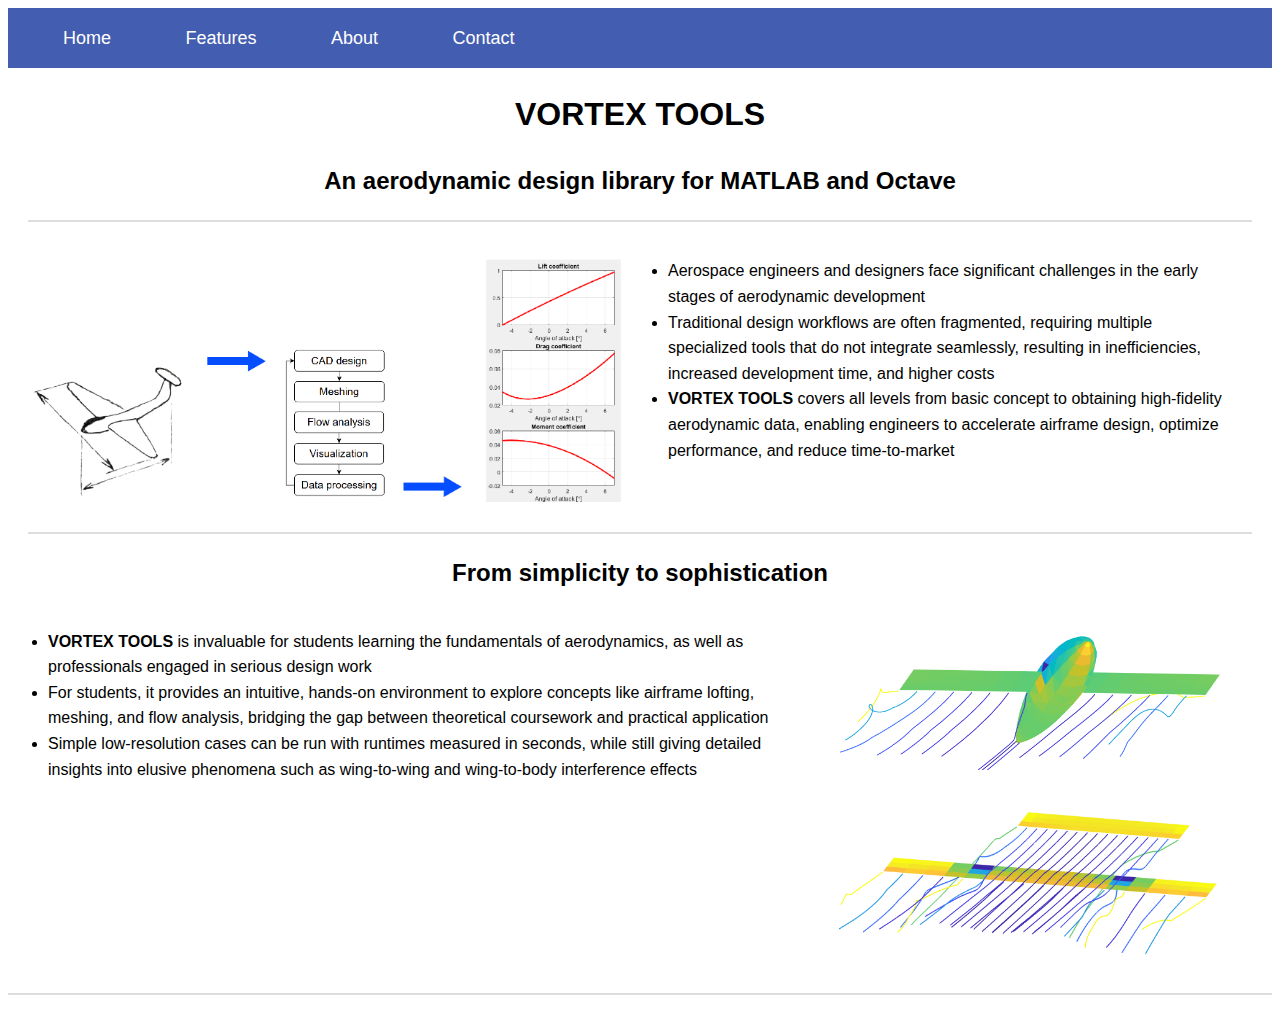
<file: index.html>
<!DOCTYPE html>
<html lang="hr">
<head>
    <meta charset="UTF-8">
    <meta name="viewport" content="width=device-width, initial-scale=1.0">
    <link rel="stylesheet" href="style.css">
    <title>Vortex Tools</title>
</head>

<body>
    <nav class="navbar">
       <!-- Hamburger Button -->
    <button class="hamburger" onclick="toggleMenu()">☰</button>
        <ul>
            <li><a href="index.html">Home</a></li>
            <li><a href="features.html">Features</a></li>
            <li><a href="about.html">About</a></li>
            <li><a href="contact.html">Contact</a></li>
        </ul>
    </nav>
    <h1>VORTEX TOOLS</h1>
    <h2>An aerodynamic design library for MATLAB and Octave</h2>
    <hr style="margin: 20px 20px;">

    <div class="chapter" id="chapter1">
        <div class="container">
          <img src="Screenshot 2025-03-17 205259.png" class="image-novo">
          <ul class="text-novo">
            <li>Aerospace engineers and designers face significant challenges in the early stages of aerodynamic development</li>
            <li>Traditional design workflows are often fragmented, requiring multiple specialized tools that do not integrate seamlessly, resulting in inefficiencies, increased development time, and higher costs</li>
            <!--li>Existing aerodynamic analysis tools can be expensive, difficult to use, or limited in capability, forcing teams to rely on outdated methods or develop in-house solutions</li-->
            <li><b>VORTEX TOOLS</b> covers all levels from basic concept to obtaining high-fidelity aerodynamic data, enabling engineers to accelerate airframe design, optimize performance, and reduce time-to-market</li>
          </ul>
          <div class="clearfix"></div>
        </div>
      </div>
      <hr>

      <div class="chapter" id="chapter5">
        <h2>From simplicity to sophistication</h2>
        <div class="container">
            <ul class="text-novo">
                <li><b>VORTEX TOOLS</b> is invaluable for students learning the fundamentals of aerodynamics, as well as professionals engaged in serious design work</li>
                <li>For students, it provides an intuitive, hands-on environment to explore concepts like airframe lofting, meshing, and flow analysis, bridging the gap between theoretical coursework and practical application</li>
                <li>Simple low-resolution cases can be run with runtimes measured in seconds, while still giving detailed insights into elusive phenomena such as wing-to-wing and wing-to-body interference effects</li>
              </ul>
              
            <div class="image-vert">
                <img src="Screenshot 2025-03-07 132007.png" class="image-novo2">
                <img src="Screenshot 2025-03-07 133805.png" class="image-novo2">
            </div>
          
          <div class="clearfix"></div>
        </div>
      </div>
      <hr>
      <script>
        function toggleMenu() {
            var navLinks = document.getElementById("nav-links");
            navLinks.classList.toggle("show");
        }
        </script>
</body>
</html>
</file>
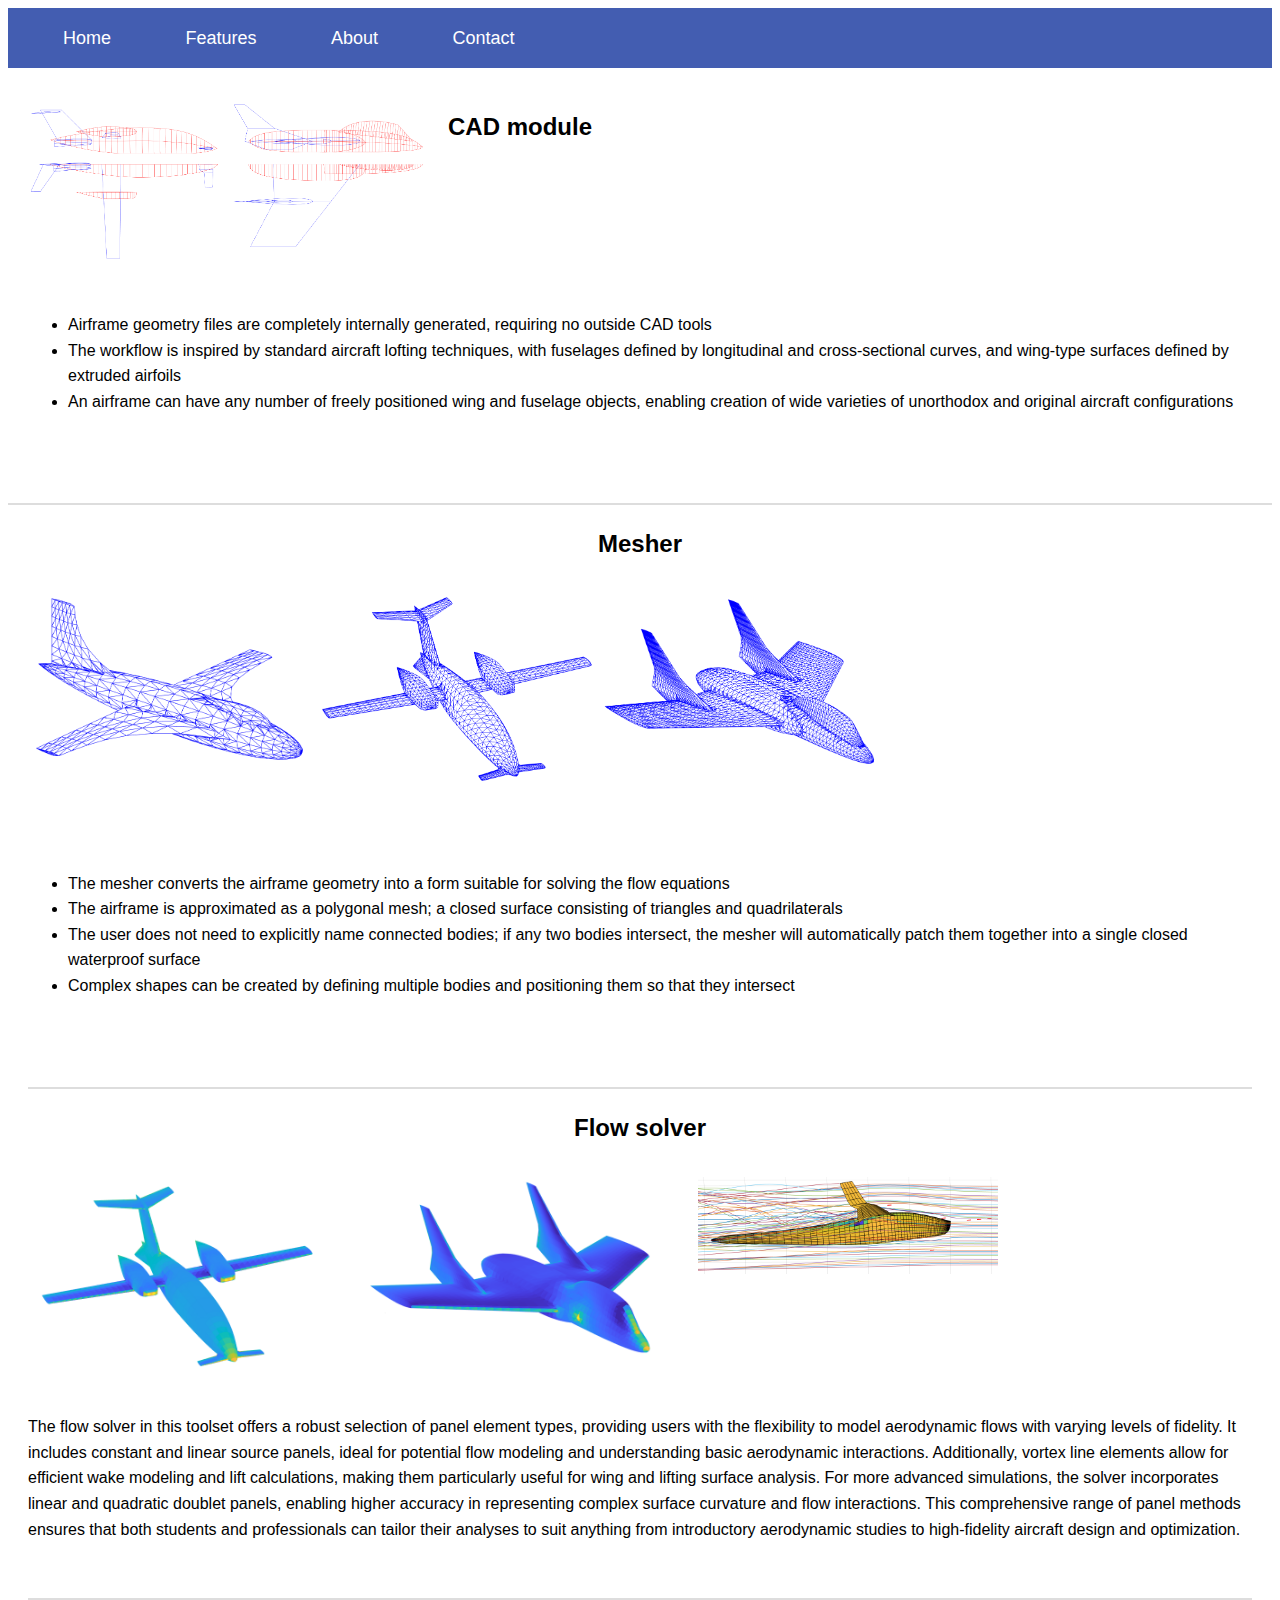
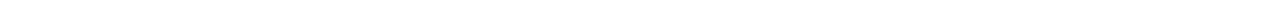
<file: features.html>
<!DOCTYPE html>
<html lang="hr">
<head>
    <meta charset="UTF-8">
    <meta name="viewport" content="width=device-width, initial-scale=1.0">
    <link rel="stylesheet" href="style.css">
    <title>Vortex Studio</title>
</head>
<body>
    <nav class="navbar">
        <ul>
            <li><a href="probni.html">Home</a></li>
            <li><a href="features.html">Features</a></li>
            <li><a href="about.html">About</a></li>
            <li><a href="contact.html">Contact</a></li>
        </ul>
    </nav>
    <!--hr style="margin: 20px 20px;"-->

    <div class="chapter" id="chapter2">
        <div class="container">
            <img src="CAD_module.png" class="image-CAD">
            
            <h2>CAD module</h2>
            <p>
                <ul>
                    <li>Airframe geometry files are completely internally generated, requiring no outside CAD tools</li>
                    <li>The workflow is inspired by standard aircraft lofting techniques, with fuselages defined by longitudinal and cross-sectional curves, and wing-type surfaces defined by extruded airfoils</li>
                    <li>An airframe can have any number of freely positioned wing and fuselage objects, enabling creation of wide varieties of unorthodox and original aircraft configurations</li>
                </ul>
            </p>
            <div style="clear:left"></div>
        </div>
    </div>
    <hr>

    <div class="chapter" id="chapter3">
        <h2>Mesher</h2>
        <div class="row">
            <div class="column">
              <img src="Screenshot 2025-03-07 105752.png" style="width:100%">
            </div>
            <div class="column">
              <img src="Screenshot 2025-03-07 111903.png" style="width:100%">
            </div>
            <div class="column">
              <img src="Screenshot 2025-03-07 113726.png" style="width:100%">
            </div>
        </div>
        <div class="container">
            <p>
                <ul>
                    <li>The mesher converts the airframe geometry into a form suitable for solving the flow equations</li>
                    <li>The airframe is approximated as a polygonal mesh; a closed surface consisting of triangles and quadrilaterals</li>
                    <li>The user does not need to explicitly name connected bodies; if any two bodies intersect, the mesher will automatically patch them together into a single closed waterproof surface</li>
                    <li>Complex shapes can be created by defining multiple bodies and positioning them so that they intersect</li>
                </ul>
            </p>
            <div style="clear:left"></div>
        </div>
        <hr>
    </div>

    <div class="chapter" id="chapter4">
        <h2>Flow solver</h2>
        <div class="container">
            <img src="Screenshot 2025-03-06 103329.png" class="float-image">
            <img src="CutlassCp.png" class="float-image">
            <img src="Screenshot 2023-12-03 140331.png" class="float-image">
            <p>The flow solver in this toolset offers a robust selection of panel element types, providing users with the flexibility to 
                model aerodynamic flows with varying levels of fidelity. It includes constant and linear source panels, ideal for potential flow modeling and understanding basic aerodynamic interactions. Additionally, vortex line elements allow for efficient wake modeling and lift calculations, making them particularly useful for wing and lifting surface analysis. For more advanced simulations, the solver incorporates linear and quadratic doublet panels, enabling higher accuracy in representing complex surface curvature and flow interactions. This comprehensive range of panel methods ensures that both students and professionals can tailor their analyses to suit anything from introductory aerodynamic studies to high-fidelity aircraft design and optimization.
            </p>
            <div style="clear:left"></div>
        </div>
        <hr>
    </div>

    <!--div class="chapter" id="future">
        <h2>Future improvements</h2>
        <div class="container">
            <p>
                <ul>
                    <li>User-friendly and intuitive GUI interface</li>
                    <li>Importing and meshing standard format CAD files</li>
                    <li>Modeling of control surfaces and thrust components such as propellers and jet intakes/nozzles</li> 
                    <li>Boundary layer modeling for advanced calculation of friction drag and flow separation</li>
                    <li>Expanding the scope of utilization to include transonic and supersonic flows</li>
                </ul>
            </p>
        </div>
        <hr>
        <a href="#top">Top</a>
    </div-->
</body>
</html>
</file>
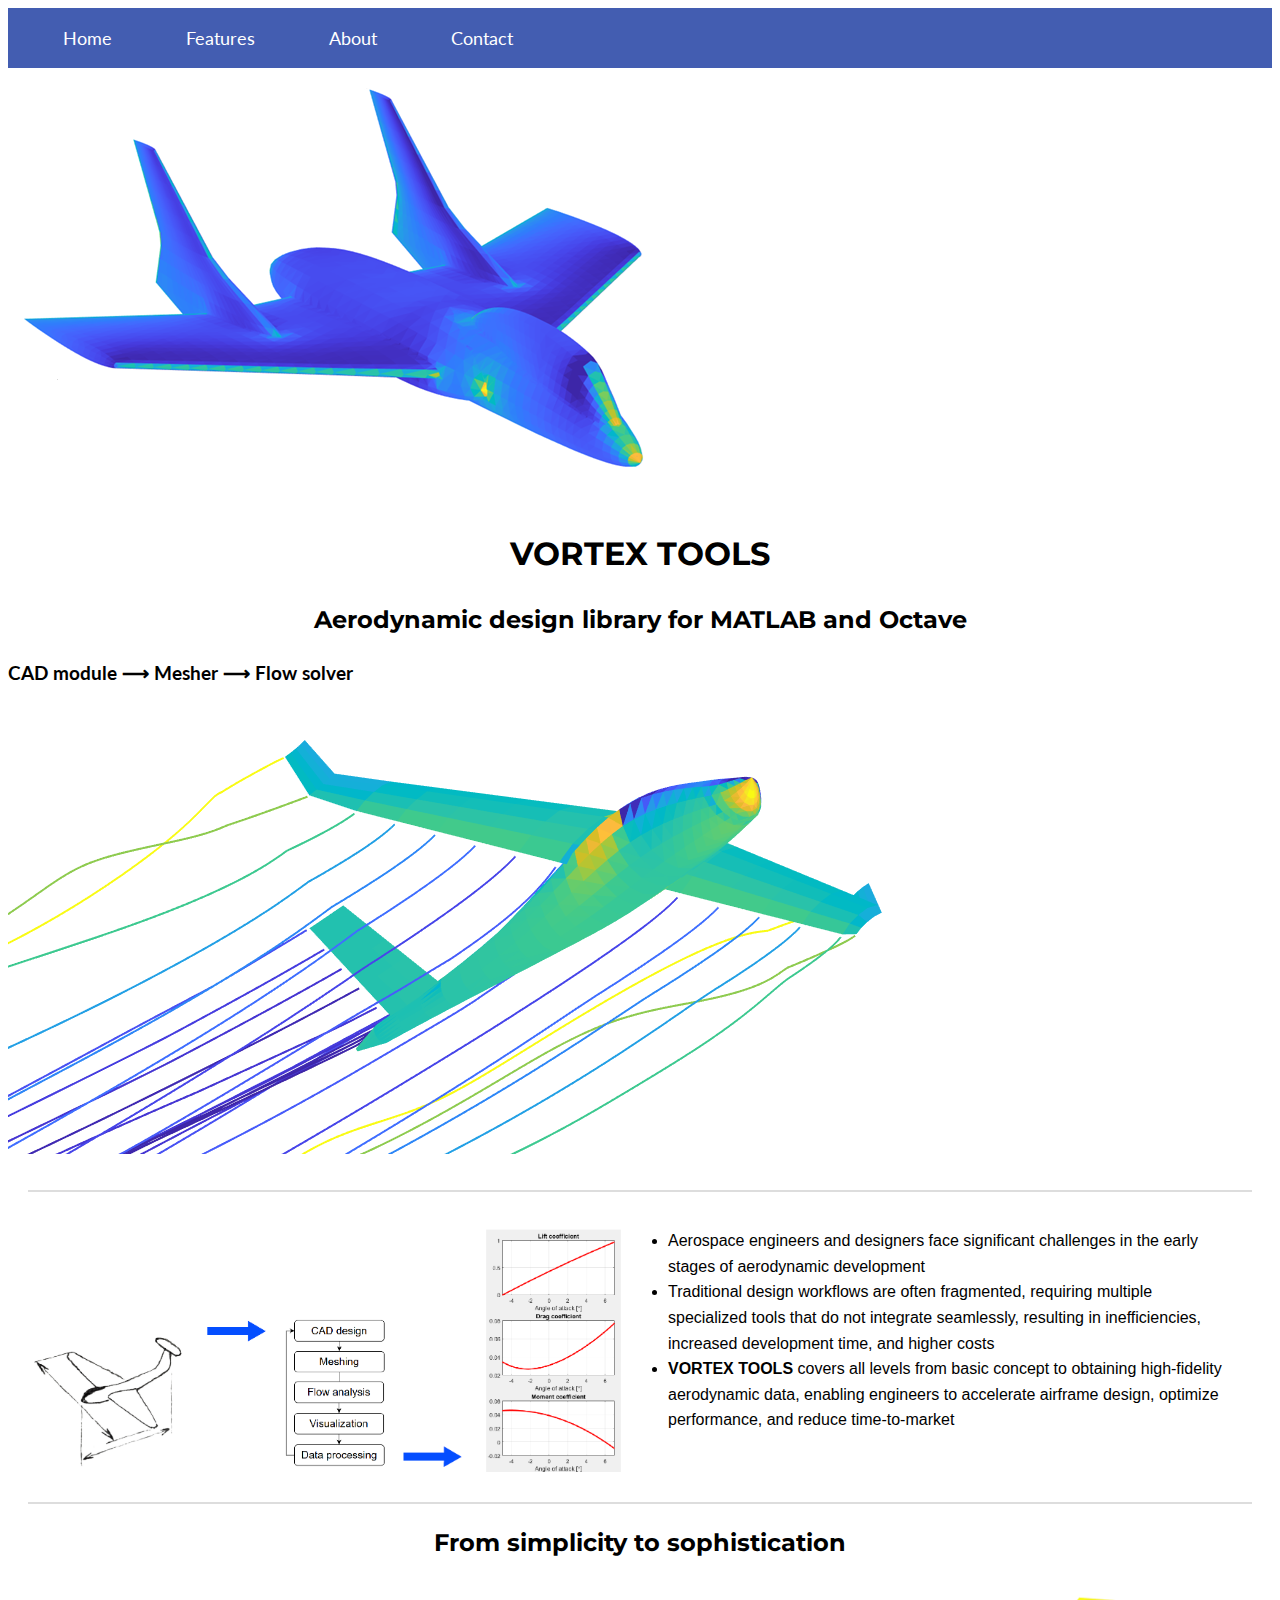
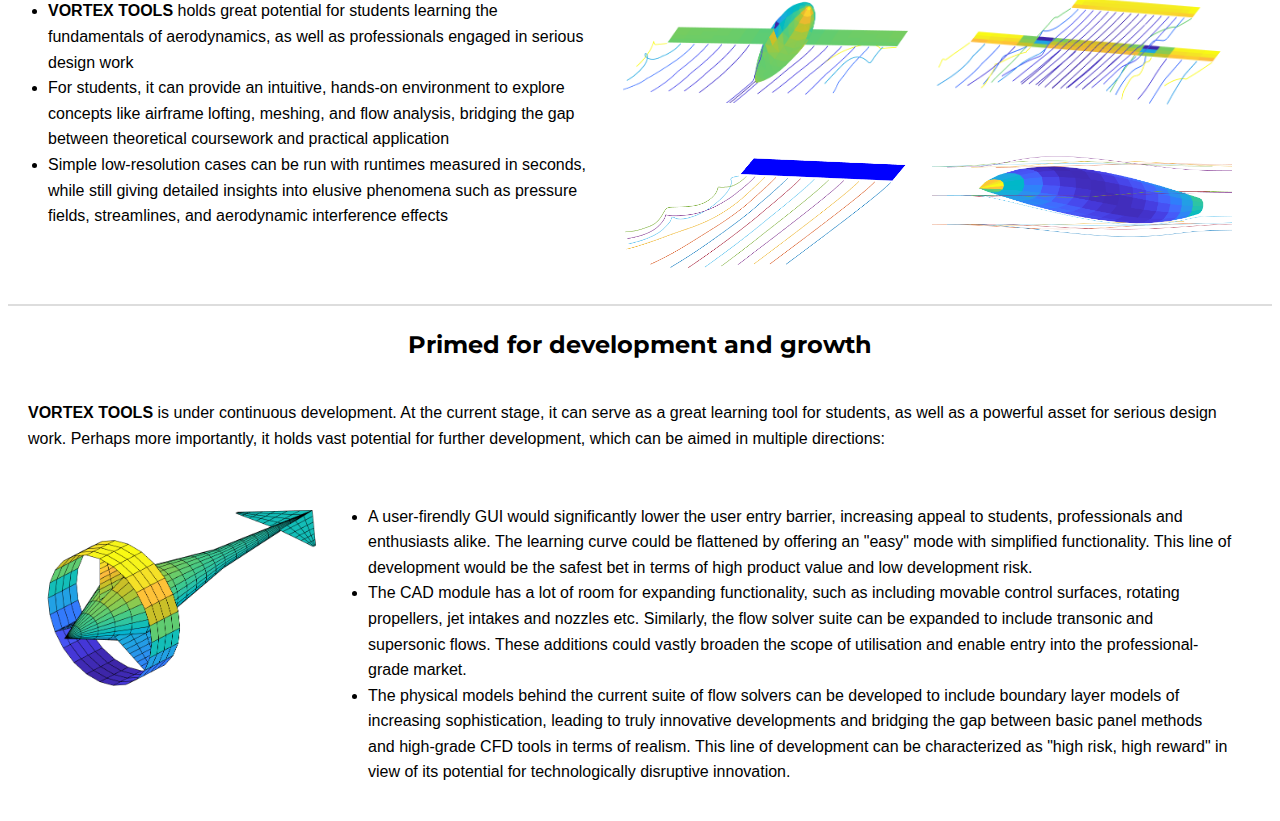
<file: home.html>
<!DOCTYPE html>
<html lang="hr">
<head>
    <meta charset="UTF-8">
    <meta name="viewport" content="width=device-width, initial-scale=1.0">
    <link rel="stylesheet" href="style.css">
    <link href="https://fonts.googleapis.com/css2?family=Montserrat:wght@400;700&family=Lato:wght@400;700&display=swap" rel="stylesheet">
    <title>Vortex Tools</title>
</head>

<body>
    <nav class="navbar">
       <!-- Hamburger Button -->
    <button class="hamburger" onclick="toggleMenu()">☰</button>
    <ul class="nav-links">
      <li><a href="home.html">Home</a></li>
      <li><a href="features.html">Features</a></li>
      <li><a href="about.html">About</a></li>
      <li><a href="contact.html">Contact</a></li>
    </ul>
    </nav>

    <section class="hero">
      <div class="hero-content">
        <img src="CutlassCp.png" class="hero-image left">
        
        <div class="hero-text">
          <h1>VORTEX TOOLS</h1>
          <h2>Aerodynamic design library for MATLAB and Octave</h2>
          <h3>CAD module ⟶ Mesher ⟶ Flow solver</h3>
        </div>
        
        <img src="Skybot5.png" class="hero-image right">
      </div>
    </section>

    <!--h1>VORTEX TOOLS</h1>
    <h2>Aerodynamic design library for MATLAB and Octave</h2>
    <h2>CAD module ⟶ Mesher ⟶ Flow solver</h2-->
    <hr style="margin: 20px 20px;">

    <div class="chapter" id="chapter1">
        <div class="container">
          <img src="Screenshot 2025-03-17 205259.png" class="image-novo">
          <ul class="text-novo">
            <li>Aerospace engineers and designers face significant challenges in the early stages of aerodynamic development</li>
            <li>Traditional design workflows are often fragmented, requiring multiple specialized tools that do not integrate seamlessly, resulting in inefficiencies, increased development time, and higher costs</li>
            <!--li>Existing aerodynamic analysis tools can be expensive, difficult to use, or limited in capability, forcing teams to rely on outdated methods or develop in-house solutions</li-->
            <li><b>VORTEX TOOLS</b> covers all levels from basic concept to obtaining high-fidelity aerodynamic data, enabling engineers to accelerate airframe design, optimize performance, and reduce time-to-market</li>
          </ul>
          <div class="clearfix"></div>
        </div>
      </div>
      <hr>

      <div class="chapter" id="chapter5">
        <h2>From simplicity to sophistication</h2>
        <div class="container">
            <ul class="text-novo">
                <li><b>VORTEX TOOLS</b> holds great potential for students learning the fundamentals of aerodynamics, as well as professionals engaged in serious design work</li>
                <li>For students, it can provide an intuitive, hands-on environment to explore concepts like airframe lofting, meshing, and flow analysis, bridging the gap between theoretical coursework and practical application</li>
                <li>Simple low-resolution cases can be run with runtimes measured in seconds, while still giving detailed insights into elusive phenomena such as pressure fields, streamlines, and aerodynamic interference effects</li>
              </ul>

            <div class="image-grid">
              <img src="Screenshot 2025-03-07 132007.png" class="image-novo3">
              <img src="Screenshot 2025-03-07 133805.png" class="image-novo3">
              <img src="kriloIskosa.png" class="image-novo3">
              <img src="trupPoluprofil.png" class="image-novo3">
            </div>
          
          <div class="clearfix"></div>
        </div>
      </div>
      <hr>

      <div class="chapter" id="chapter5">
        <h2>Primed for development and growth</h2>
        <div class="container">
          <p><b>VORTEX TOOLS</b> is under continuous development. At the current stage, it can serve as a great learning tool for students, as well as a powerful asset for serious design work. Perhaps more importantly, it holds vast potential for further development, which can be aimed in multiple directions: </p>
          <img src="Atodid.png" class="image-novo3">
          <ul class="text-novo">
            <li>A user-firendly GUI would significantly lower the user entry barrier, increasing appeal to students, professionals and enthusiasts alike. The learning curve could be flattened by offering an "easy" mode with simplified functionality. This line of development would be the safest bet in terms of high product value and low development risk.</li>
            <li>The CAD module has a lot of room for expanding functionality, such as including movable control surfaces, rotating propellers, jet intakes and nozzles etc. Similarly, the flow solver suite can be expanded to include transonic and supersonic flows. These additions could vastly broaden the scope of utilisation and enable entry into the professional-grade market.</li>
            <li>The physical models behind the current suite of flow solvers can be developed to include boundary layer models of increasing sophistication, leading to truly innovative developments and bridging the gap between basic panel methods and high-grade CFD tools in terms of realism. This line of development can be characterized as "high risk, high reward" in view of its potential for technologically disruptive innovation.</li>
          </ul>
          <div class="clearfix"></div>
        </div>
      </div>

        <script>
          function toggleMenu() {
              const navLinks = document.querySelector('.nav-links');
              navLinks.classList.toggle('active');
          }
          </script>
</body>
</html>
</file>
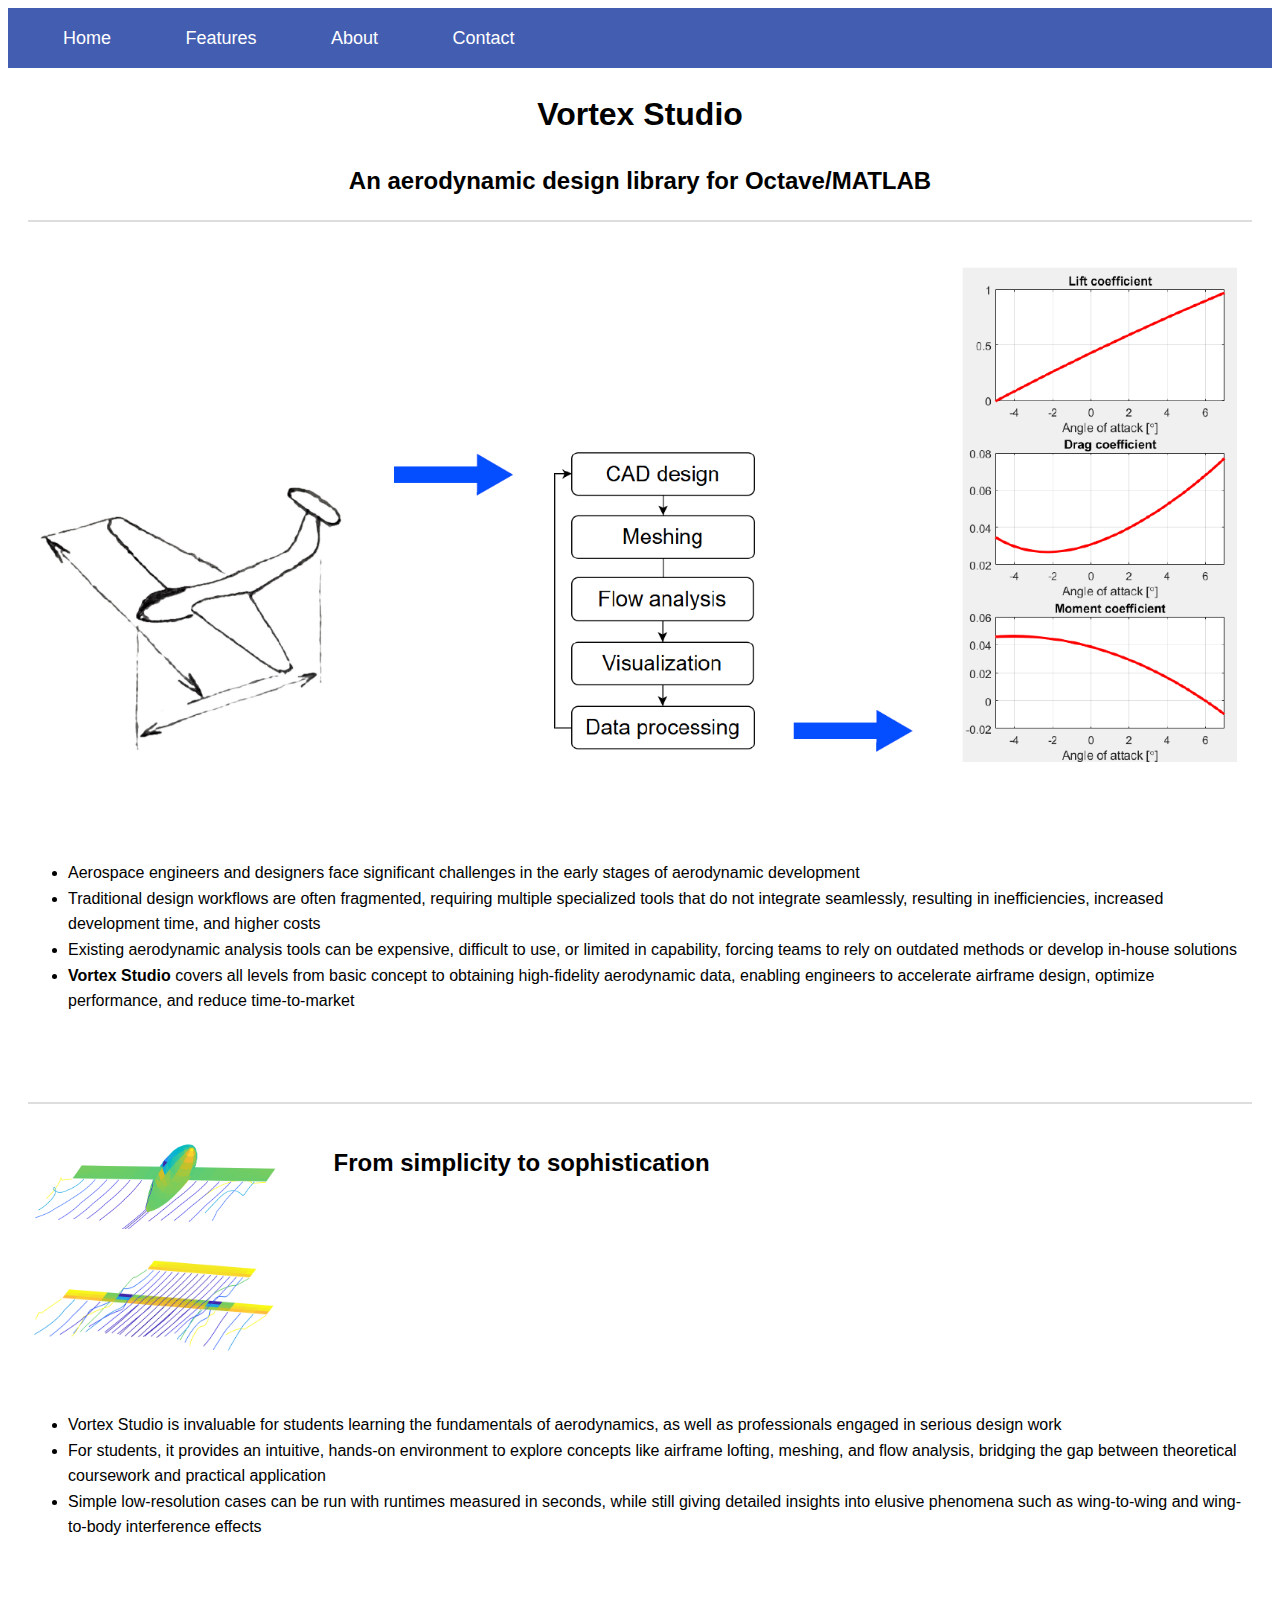
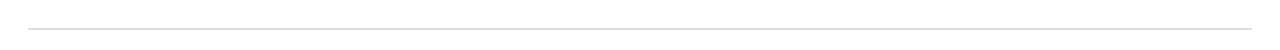
<file: probni.html>
<!DOCTYPE html>
<html lang="hr">
<head>
    <meta charset="UTF-8">
    <meta name="viewport" content="width=device-width, initial-scale=1.0">
    <link rel="stylesheet" href="style.css">
    <title>Vortex Studio</title>
</head>
<body>
    <nav class="navbar">
        <ul>
            <li><a href="probni.html">Home</a></li>
            <li><a href="features.html">Features</a></li>
            <li><a href="about.html">About</a></li>
            <li><a href="contact.html">Contact</a></li>
        </ul>
    </nav>
    <h1>Vortex Studio</h1>
    <h2>An aerodynamic design library for Octave/MATLAB</h2>
    <hr style="margin: 20px 20px;">

    <div class="chapter" id="chapter1">
        <div class="container">
            <img src="Screenshot 2025-03-17 205259.png" class="image-whatFor">
            
            <p>
                <ul>
                    <li>Aerospace engineers and designers face significant challenges in the early stages of aerodynamic development</li>
                    <li>Traditional design workflows are often fragmented, requiring multiple specialized tools that do not integrate seamlessly, resulting in inefficiencies, increased development time, and higher costs</li>
                    <li>Existing aerodynamic analysis tools can be expensive, difficult to use, or limited in capability, forcing teams to rely on outdated methods or develop in-house solutions</li>
                    <li><b>Vortex Studio</b> covers all levels from basic concept to obtaining high-fidelity aerodynamic data, enabling engineers to accelerate airframe design, optimize performance, and reduce time-to-market</li>
                </ul>
            </p>
            <div style="clear:left"></div>
        </div>
    </div>
    <hr>

    <div class="chapter" id="chapter5">
        <div class="container">
            <div class="column">
                <img src="Screenshot 2025-03-07 132007.png"  style="width:90%" class="image-simple">
                <img src="Screenshot 2025-03-07 133805.png"  style="width:90%" class="image-simple">
            </div>
            
            <h2>From simplicity to sophistication</h2>
            <p>
                <ul>
                    <li>Vortex Studio is invaluable for students learning the fundamentals of aerodynamics, as well as professionals engaged in serious design work</li>
                    <li>For students, it provides an intuitive, hands-on environment to explore concepts like airframe lofting, meshing, and flow analysis, bridging the gap between theoretical coursework and practical application</li>
                    <li>Simple low-resolution cases can be run with runtimes measured in seconds, while still giving detailed insights into elusive phenomena such as wing-to-wing and wing-to-body interference effects</li>
                </ul>
            </p>
            <div style="clear:left"></div>
        </div>
        <hr>
    </div>

    <!--div class="chapter" id="future">
        <h2>Future improvements</h2>
        <div class="container">
            <p>
                <ul>
                    <li>User-friendly and intuitive GUI interface</li>
                    <li>Importing and meshing standard format CAD files</li>
                    <li>Modeling of control surfaces and thrust components such as propellers and jet intakes/nozzles</li> 
                    <li>Boundary layer modeling for advanced calculation of friction drag and flow separation</li>
                    <li>Expanding the scope of utilization to include transonic and supersonic flows</li>
                </ul>
            </p>
        </div>
        <hr>
        <a href="#top">Top</a>
    </div-->
</body>
</html>
</file>
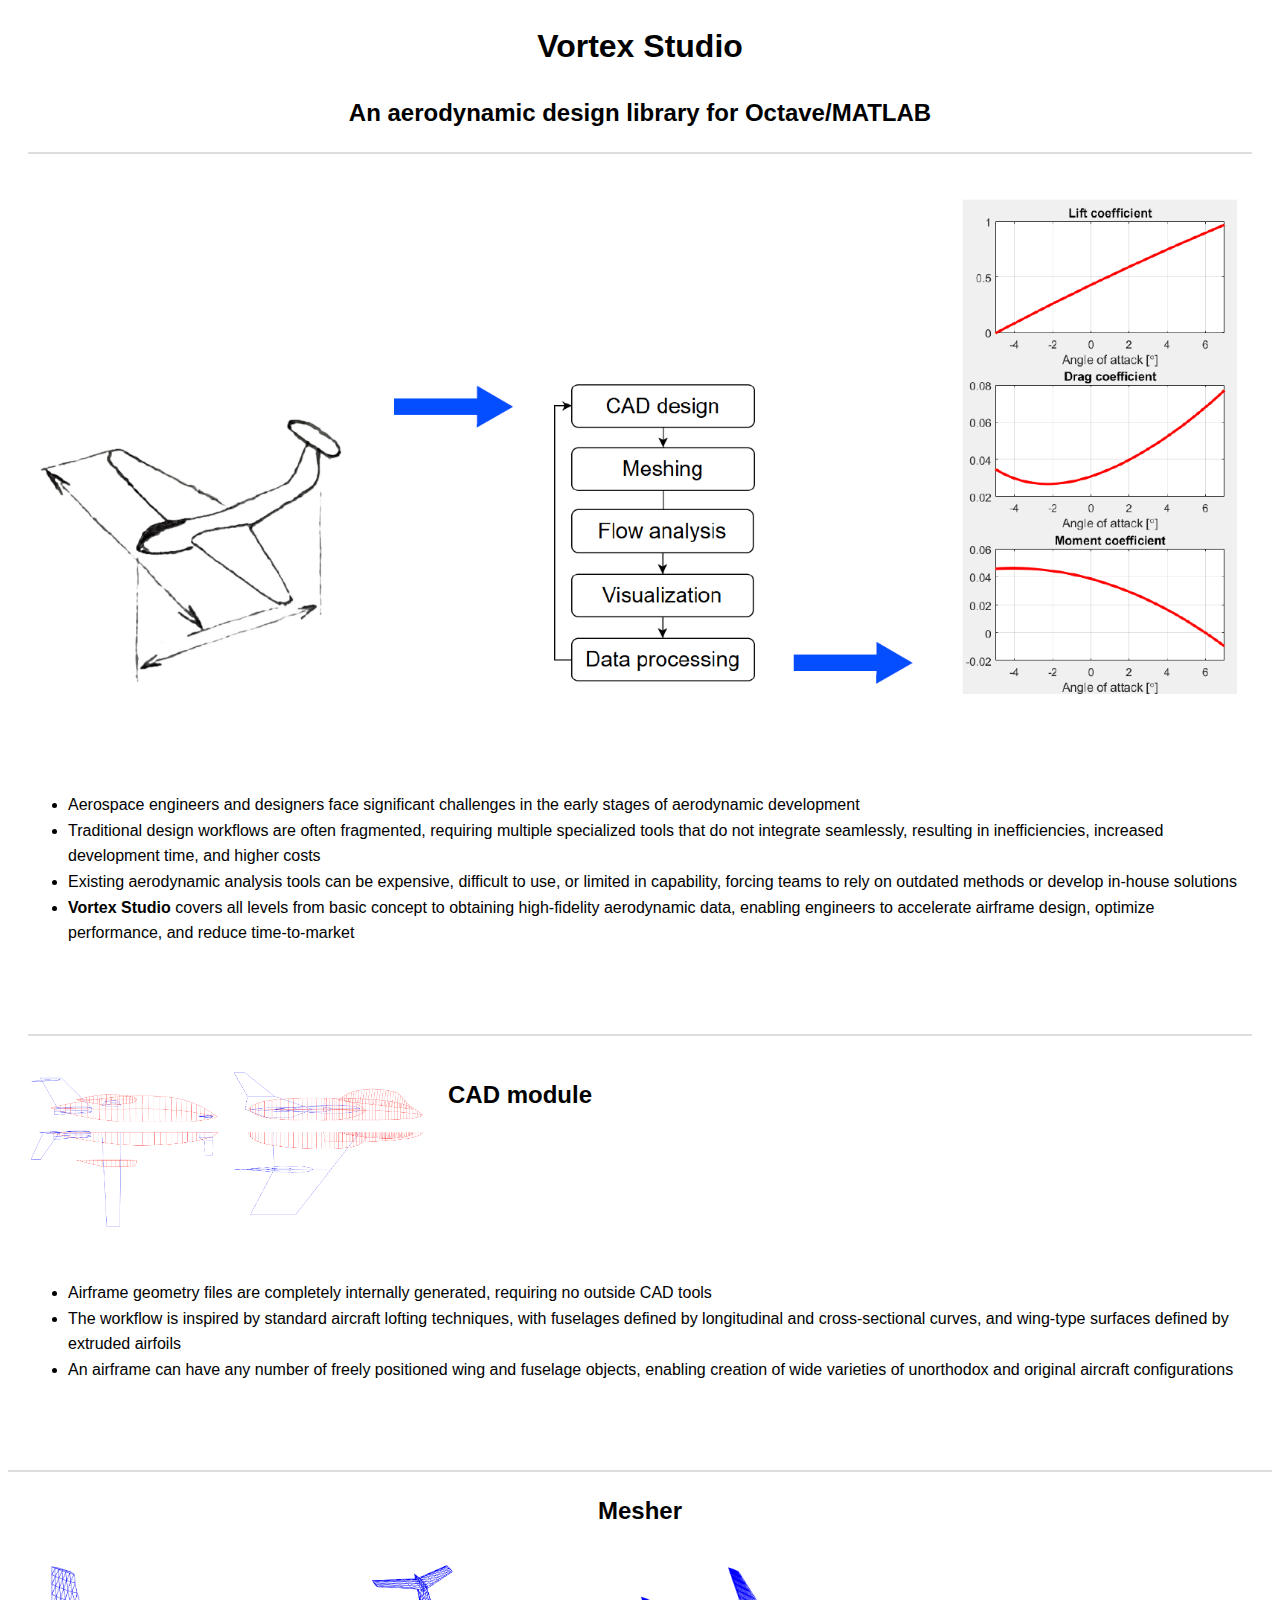
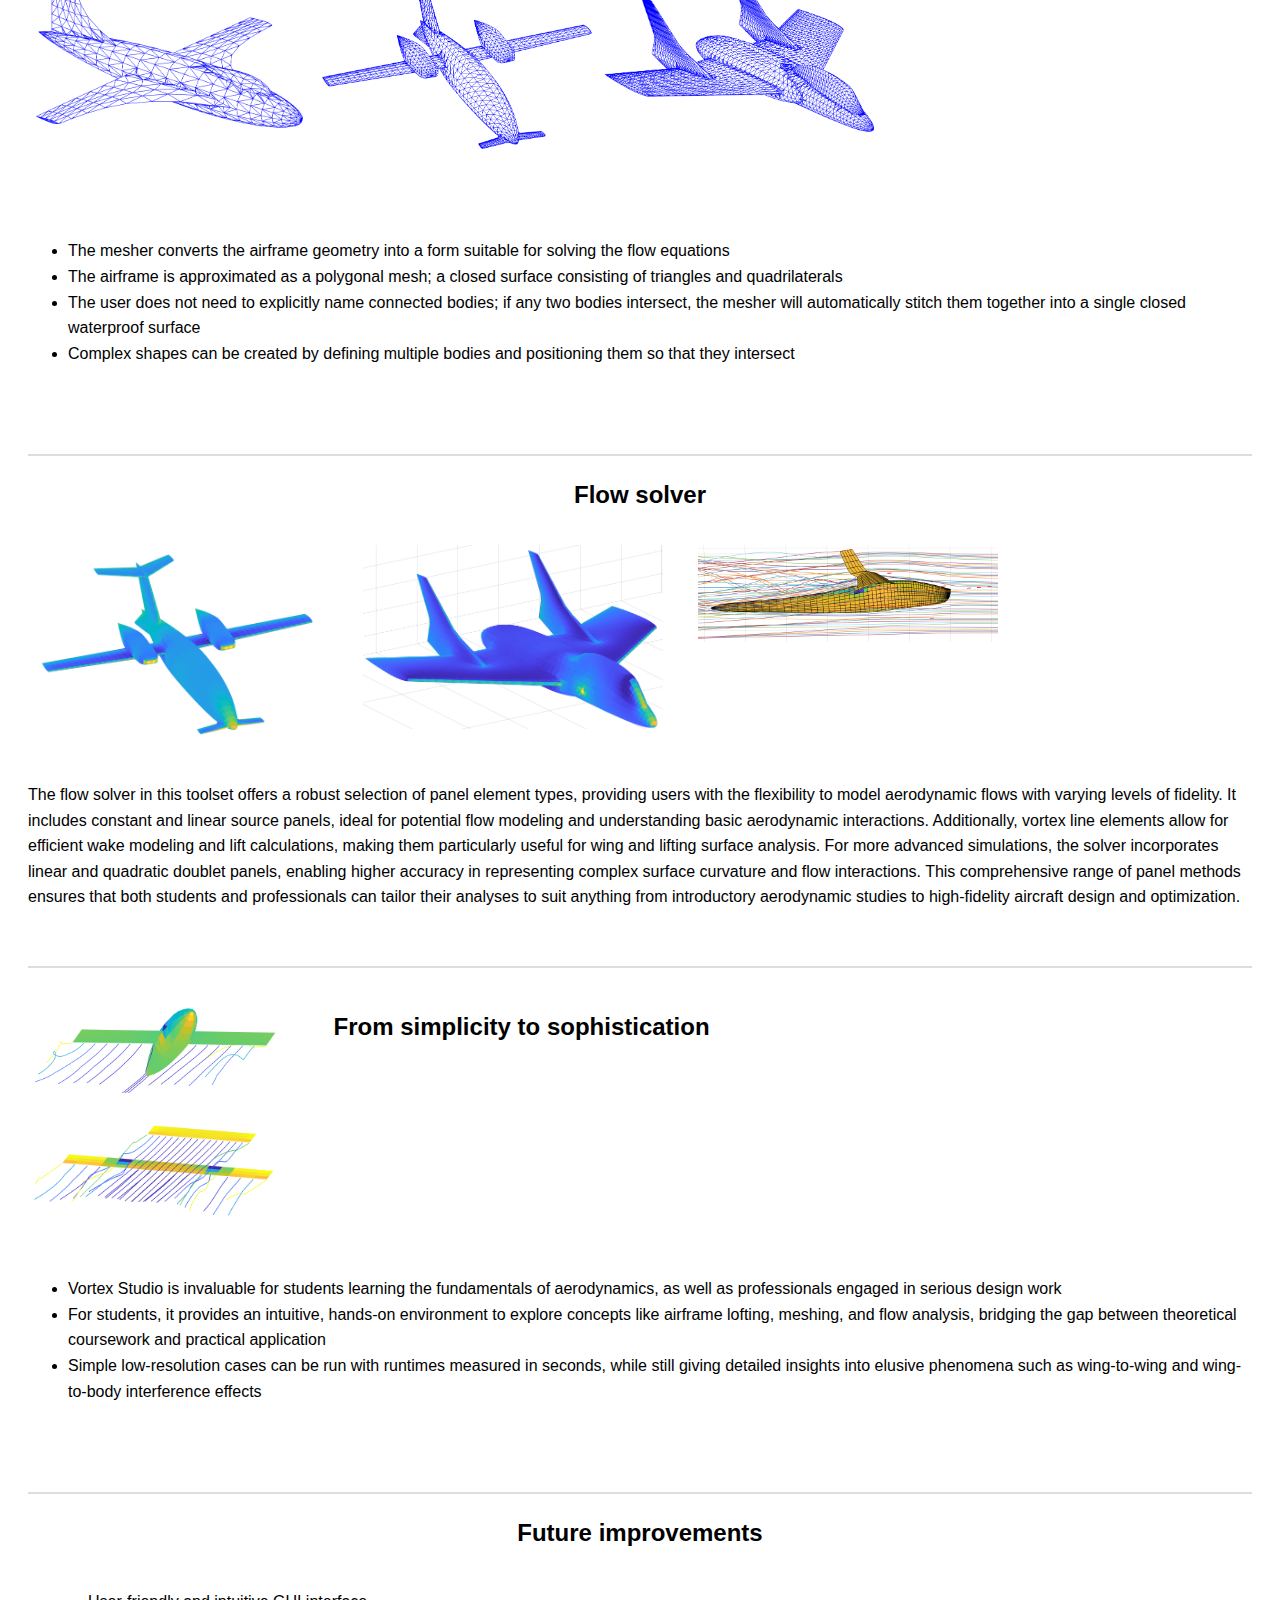
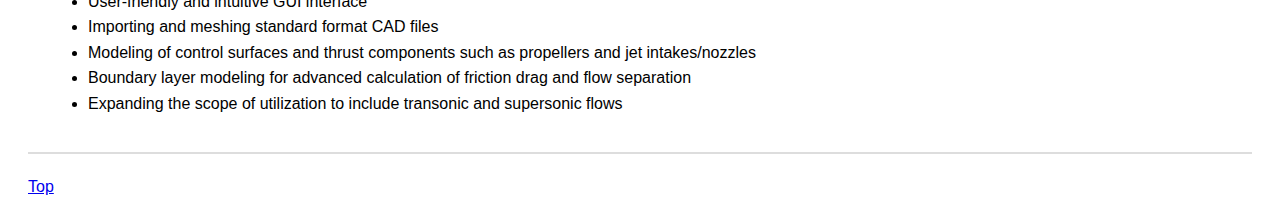
<file: probni_.html>
<!DOCTYPE html>
<html lang="hr">
<head>
    <meta charset="UTF-8">
    <meta name="viewport" content="width=device-width, initial-scale=1.0">
    <link rel="stylesheet" href="style.css">
    <title>Vortex Studio</title>
</head>
<body>
    <h1>Vortex Studio</h1>
    <h2>An aerodynamic design library for Octave/MATLAB</h2>
    <hr style="margin: 20px 20px;">
    <!-- Navigation -->
    <!--nav id="navslike">
        <a href="#chapter1"><img src="Screenshot 2025-03-06 103329.png" alt="Poglavlje 1"></a>
        <a href="#chapter2"><img src="img/planina2.jpg" alt="Poglavlje 2"></a>
        <a href="#chapter3"><img src="img/planina3.jpg" alt="Poglavlje 3"></a>
        <a href="#chapter4"><img src="img/planina4.jpg" alt="Poglavlje 4"></a>
    </nav-->

    <!--hr-->

    <!-- Poglavlje 1 -->
    <div class="chapter" id="chapter1">
        <!--h2>What for?</h2-->
        <div class="container">
            <img src="Screenshot 2025-03-17 205259.png" alt="Planina 1" class="image-whatFor">
            
            <p>
                <ul>
                    <li>Aerospace engineers and designers face significant challenges in the early stages of aerodynamic development</li>
                    <li>Traditional design workflows are often fragmented, requiring multiple specialized tools that do not integrate seamlessly, resulting in inefficiencies, increased development time, and higher costs</li>
                    <li>Existing aerodynamic analysis tools can be expensive, difficult to use, or limited in capability, forcing teams to rely on outdated methods or develop in-house solutions</li>
                    <li><b>Vortex Studio</b> covers all levels from basic concept to obtaining high-fidelity aerodynamic data, enabling engineers to accelerate airframe design, optimize performance, and reduce time-to-market</li>
                </ul>
            </p>
            <div style="clear:left"></div>
        </div>
        <!--iframe src="https://en.wikipedia.org/wiki/Mountain" title="Wikipedia: Mountain"></iframe-->
        <!--a href="#top">Na početak</a>
        <hr-->
    </div>
    <hr>

    <!-- Poglavlje 2 -->
    <div class="chapter" id="chapter2">
        <div class="container">
            <img src="CAD_module.png" alt="Planina 2" class="image-CAD">
            
            <h2>CAD module</h2>
            <p>
                <ul>
                    <li>Airframe geometry files are completely internally generated, requiring no outside CAD tools</li>
                    <li>The workflow is inspired by standard aircraft lofting techniques, with fuselages defined by longitudinal and cross-sectional curves, and wing-type surfaces defined by extruded airfoils</li>
                    <li>An airframe can have any number of freely positioned wing and fuselage objects, enabling creation of wide varieties of unorthodox and original aircraft configurations</li>
                </ul>
            </p>
            <div style="clear:left"></div>
        </div>
    </div>
    <hr>

    <!-- Poglavlje 3 -->
    <div class="chapter" id="chapter3">
        <h2>Mesher</h2>
        <div class="row">
            <div class="column">
              <img src="Screenshot 2025-03-07 105752.png" style="width:100%">
            </div>
            <div class="column">
              <img src="Screenshot 2025-03-07 111903.png" style="width:100%">
            </div>
            <div class="column">
              <img src="Screenshot 2025-03-07 113726.png" style="width:100%">
            </div>
            <!--div class="column">
                <img src="Screenshot 2025-02-15 215934.png" style="width:100%">
            </div-->
        </div>
        <div class="container">
            <!--img src="Screenshot 2025-03-07 105752.png"  class="image-mesher">
            <img src="Screenshot 2025-03-07 111903.png"  class="image-mesher">
            <img src="Screenshot 2025-03-07 113726.png"  class="image-mesher">
            <img src="Screenshot 2025-02-15 215934.png"  class="image-mesher"-->
            <p>
                <ul>
                    <li>The mesher converts the airframe geometry into a form suitable for solving the flow equations</li>
                    <li>The airframe is approximated as a polygonal mesh; a closed surface consisting of triangles and quadrilaterals</li>
                    <li>The user does not need to explicitly name connected bodies; if any two bodies intersect, the mesher will automatically stitch them together into a single closed waterproof surface</li>
                    <li>Complex shapes can be created by defining multiple bodies and positioning them so that they intersect</li>
                </ul>
            </p>
            <div style="clear:left"></div>
        </div>
        <hr>
    </div>

    <!-- Poglavlje 4 -->
    <div class="chapter" id="chapter4">
        <h2>Flow solver</h2>
        <div class="container">
            <img src="Screenshot 2025-03-06 103329.png" class="float-image">
            <img src="Screenshot 2025-02-28 091902.png" class="float-image">
            <img src="Screenshot 2023-12-03 140331.png" class="float-image">
            <p>The flow solver in this toolset offers a robust selection of panel element types, providing users with the flexibility to 
                model aerodynamic flows with varying levels of fidelity. It includes constant and linear source panels, ideal for potential flow modeling and understanding basic aerodynamic interactions. Additionally, vortex line elements allow for efficient wake modeling and lift calculations, making them particularly useful for wing and lifting surface analysis. For more advanced simulations, the solver incorporates linear and quadratic doublet panels, enabling higher accuracy in representing complex surface curvature and flow interactions. This comprehensive range of panel methods ensures that both students and professionals can tailor their analyses to suit anything from introductory aerodynamic studies to high-fidelity aircraft design and optimization.
            </p>
            <div style="clear:left"></div>
        </div>
        <hr>
    </div>

    <div class="chapter" id="chapter5">
        <!--h2>From simplicity to sophistication</h2-->
        <div class="container">
            <div class="column">
                <img src="Screenshot 2025-03-07 132007.png"  style="width:90%" class="image-simple">
                <img src="Screenshot 2025-03-07 133805.png"  style="width:90%" class="image-simple">
            </div>
            
            <h2>From simplicity to sophistication</h2>
            <p>
                <ul>
                    <li>Vortex Studio is invaluable for students learning the fundamentals of aerodynamics, as well as professionals engaged in serious design work</li>
                    <li>For students, it provides an intuitive, hands-on environment to explore concepts like airframe lofting, meshing, and flow analysis, bridging the gap between theoretical coursework and practical application</li>
                    <li>Simple low-resolution cases can be run with runtimes measured in seconds, while still giving detailed insights into elusive phenomena such as wing-to-wing and wing-to-body interference effects</li>
                </ul>
            </p>
            <div style="clear:left"></div>
        </div>
        <hr>
    </div>

    <div class="chapter" id="future">
        <h2>Future improvements</h2>
        <div class="container">
            <!--img src="Screenshot 2025-03-07 131415.png"  class="float-image"-->
            <p>
                <ul>
                    <li>User-friendly and intuitive GUI interface</li>
                    <li>Importing and meshing standard format CAD files</li>
                    <li>Modeling of control surfaces and thrust components such as propellers and jet intakes/nozzles</li> 
                    <li>Boundary layer modeling for advanced calculation of friction drag and flow separation</li>
                    <li>Expanding the scope of utilization to include transonic and supersonic flows</li>
                </ul>
            </p>
        </div>
        <hr>
        <a href="#top">Top</a>
    </div>
</body>
</html>
</file>
<file: style.css>
body {
    /*font-family: Arial, sans-serif;*/
    font-family: 'Lato', sans-serif;
    line-height: 1.6;
}
.navbar {
    background-color: #435db1;
    display: flex;         /* Add flex! */
    justify-content: space-between;/*flex-end;*/
    align-items: center;    /* Center vertically */
    padding: 0px 20px;
    height: 60px;           /* Make the navbar tall enough */
    /*overflow: hidden;*/
    /*padding: 10px 0;*/
    text-align: right;
    position: relative; /* So the hamburger can be positioned */
}

.navbar ul {
    list-style-type: none;
    margin: 0;
    padding: 0;
}

.navbar ul li {
    display: inline-block; /* Change from 'inline' to 'inline-block' for better control */
    margin: 0 15px;
}

.navbar ul li a {
    text-decoration: none;
    color: white;
    font-size: 18px;
    padding: 10px 20px;
    transition: background 0.3s;
    display: block; /* Helps make clickable area bigger on mobile */
}

.navbar ul li a:hover {
    background-color: #575757;
    border-radius: 5px;
}
.hamburger {/* Hamburger Button (Hidden by Default) */
    display: none;
    font-size: 30px;
    background: none;
    border: none;
    color: white;
    cursor: pointer;
    position: absolute;
    top: 9px;
    right: 20px;
}
/*
.nav-links {
    list-style: none;
    margin: 0;
    padding: 0;
    display: flex; /* horizontal by default *//*
}*/
.nav-links li {
    margin: 0 15px;
}
.nav-links li a {
    text-decoration: none;
    color: white;
    font-size: 18px;
    padding: 10px 20px;
    transition: background 0.3s;
}
.nav-links li a:hover {
    background-color: #575757;
    border-radius: 5px;
}

/* 🎯 Responsive behavior for small screens */
@media (max-width: 768px) {
    .navbar {
        text-align: center; /* Center the menu items */
    }
    .navbar ul {
        display: none; /* Hide menu initially */
        flex-direction: column;
        align-items: center;
        background-color: #435db1;
        width: 100%;
    }
    .navbar ul.show {
        display: flex; /* Show menu when active */
    }
    .navbar ul li {
        margin: 10px 0; /* Space between menu items */
    }
    .navbar ul li a {
        font-size: 20px; /* Slightly bigger text for easier tapping */
        padding: 10px;
    }
    .hamburger {
        display: block; /* Show hamburger on mobile */
    }
    .nav-links {
        display: none;
        flex-direction: column;
        background-color: black;/*#435db1;*/
        width: 100%;
        position: absolute;
        top: 60px;
        left: 0;
        z-index: 5;
    }
    .nav-links.active {
        display: flex; /* show when active */
    }
    .nav-links li {
        text-align: center;
        margin: 15px 0;
    }
}

h1 {
    text-align: center;
    font-family: 'Montserrat', sans-serif;
}
h2 {
    text-align: center;
    font-family: 'Montserrat', sans-serif;
}

nav img {
    width: 100px;
    height: auto;
    margin: 5px;
    cursor: pointer;
}

#navslike {
    text-align: center;
    margin-bottom: 20px;
}

.chapter {
    margin: 20px;
}

iframe {
    width: 100%;
    max-width: 700px;
    height: 400px;
    display: block;
    margin: 0 auto;
    border: 1px solid #ddd;
}

img {
    max-width: 100%;
    height: auto;
    margin: 10px 0;
}

ul {
    list-style-type: disc;
}

.small-img {
    width: 20%;
}

.distorted {
    width: 700px;
    height: 100px;
    object-fit: cover;
}

hr {
    border: 1px solid #ddd;
    margin: 20px 0px;
}

.container {
    max-width: 100%;
    margin: 0 auto;
    font-family: Arial, sans-serif;
    line-height: 1.6;
}

hr:nth-of-type(2){
    border: 1px solid #ddd;
    margin: 20px 20px;
}

.float-image {
    float: left;
    margin-right: 15px;
    width: 300px;
    height: auto;
}

.float-image-right{
    float: right;
    width: 200px;
    height: auto;
}

.container {
    display: flex;
    align-items: flex-start;
    gap: 20px;
    flex-wrap: wrap; /* Allow items to wrap on smaller screens */
}
.image-novo {
    width: 600px;
    height: auto;
    flex-shrink: 0; /* Prevent image from shrinking */
}
.image-novo2 {
    width: 400px;
    height: auto;
    flex-shrink: 0; /* Prevent image from shrinking */
}
.image-novo3 {
    width: 300px;
    height: auto;
    flex-shrink: 0; /* Prevent image from shrinking */
}
.text-novo {
    flex: 1;
    list-style-position: inside;
    text-align: left;
    list-style-position: outside; /* Bullets outside text block */
    padding-left: 20px;            /* Small padding so bullets don't stick to left edge */
}
.image-vert {
    display: flex;
    flex-direction: column; /* Stack images vertically */
    gap: 15px; /* Space between images */
    flex-shrink: 0; /* Prevent shrinking */
}
.image-hor {
    display: flex;
    flex-direction: row; /* horizontalno */
    gap: 15px; /* Space between images */
    flex-shrink: 0; /* Prevent shrinking */
}
.image-grid {
    display: grid;
    grid-template-columns: repeat(2, 1fr); /* 2 columns */
    gap: 15px; /* Space between images */
    flex-shrink: 0;
}
.image-CAD {
    width: 400px;
    height: auto;
    flex-shrink: 0; /* Prevent image from shrinking */
}
.image-mesher {
    width: 400px;
    height: auto;
    flex-shrink: 0; /* Prevent image from shrinking */
}

.image-simple {
    width: 400px;
    height: auto;
    flex-shrink: 0; /* Prevent image from shrinking */
}

.image-about {
    width: 400px;
    height: auto;
    flex-shrink: 0; /* Prevent image from shrinking */
}
/* Responsive behavior */
@media (max-width: 768px) {
    .container {
        flex-direction: column; /* Stack vertically */
        align-items: center; /* Center the items */
        text-align: center; /* Optional: center text on mobile */
    }
    .image-novo {
        width: 100%; /* Full width image on small screens */
        max-width: 400px; /* Optional: limit max size */
    }
    .image-novo2 {
        width: 100%; /* Full width image on small screens */
        max-width: 400px; /* Optional: limit max size */
    }
    .image-novo3 {
        width: 100%; /* Full width image on small screens */
        max-width: 300px; /* Optional: limit max size */
    }
    .image-vert {
        flex-direction: column;
        align-items: center;
    }
    .image-hor {
        flex-direction: row;
        align-items: center;
    }
    .image-grid {
        grid-template-columns: 1fr; /* Stack images 1 by 1 on small screens */
    }
    .text-novo {
        text-align: left; /* Keep text aligned left if you prefer */
    }
}

/* Three image containers (use 25% for four, and 50% for two, etc) */
.column {
    float: left;
    width: 23%;
    padding: 2px;
  }
  
  /* Clear floats after image containers */
  .row::after {
    content: "";
    clear: both;
    display: table;
  }

  .email-link {
    cursor: pointer;
    color: blue;
    text-decoration: underline;
    display: inline-flex;
    align-items: center;
    gap: 5px;
  }
  .email-link img {
    width: 16px;
    height: 16px;
    vertical-align: middle;
  }
</file>
